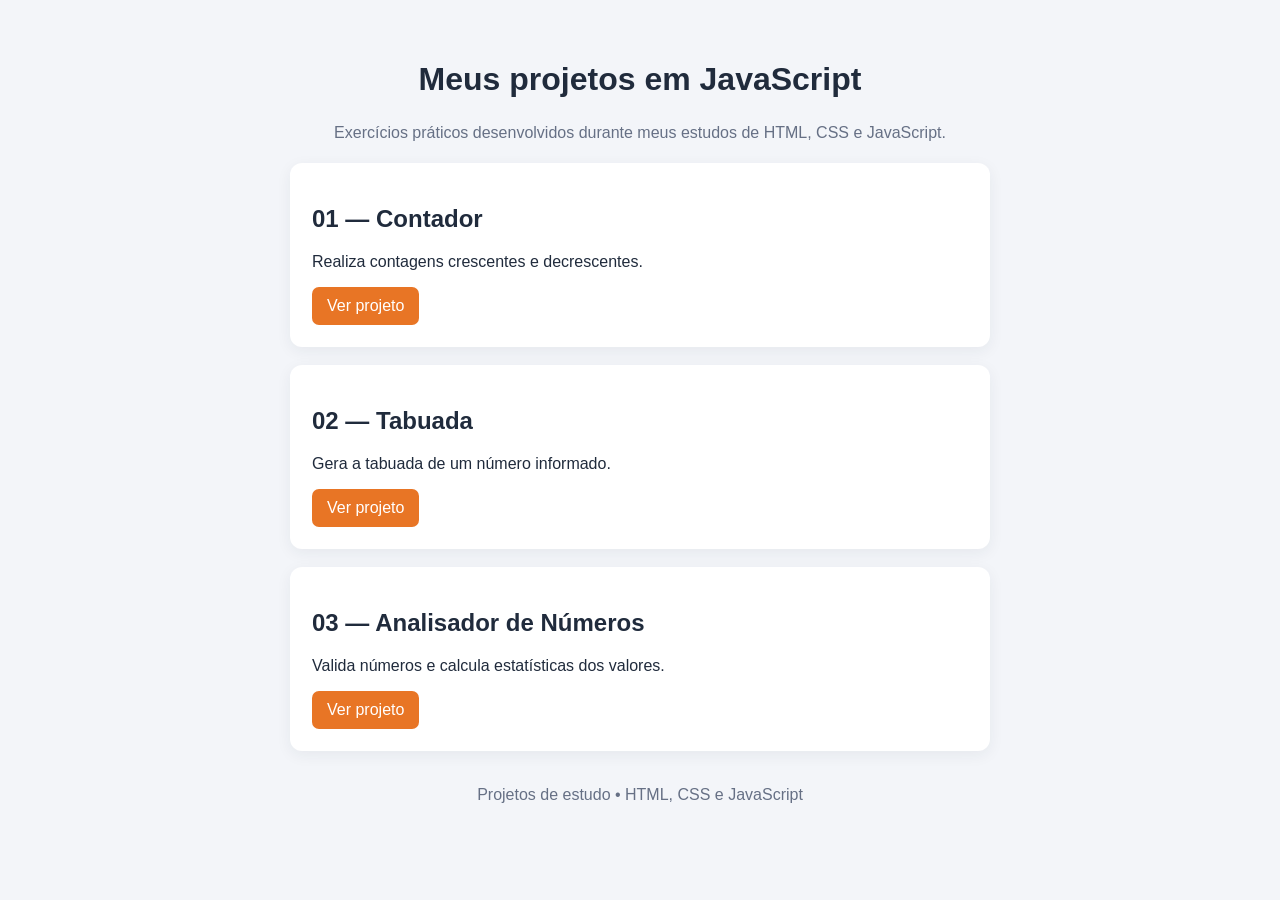
<file: index.html>
<!DOCTYPE html>
<html lang="pt-BR">
<head>
    <meta charset="UTF-8">
    <meta name="viewport" content="width=device-width, initial-scale=1.0">
    <title>Meu Portfólio JavaScript</title>
    <style>
        * {
            box-sizing: border-box;
        }

        body {
            margin: 0;
            padding: 40px 20px;
            font-family: Arial, sans-serif;
            background: #f3f5f9;
            color: #202b3c;
        }

        main {
            max-width: 700px;
            margin: 0 auto;
        }

        h1 {
            text-align: center;
        }

        .intro {
            text-align: center;
            color: #667085;
            line-height: 1.6;
        }

        .projeto {
            background: white;
            padding: 22px;
            margin: 18px 0;
            border-radius: 12px;
            box-shadow: 0 4px 15px #202b3c10;
        }

        .projeto a {
            display: inline-block;
            background: #e87525;
            color: white;
            padding: 10px 15px;
            border-radius: 7px;
            text-decoration: none;
        }

        .projeto a:hover {
            background: #c85d16;
        }

        footer {
            text-align: center;
            margin-top: 35px;
            color: #667085;
        }
    </style>
</head>
<body>
    <main>
        <h1>Meus projetos em JavaScript</h1>

        <p class="intro">
            Exercícios práticos desenvolvidos durante meus estudos
            de HTML, CSS e JavaScript.
        </p>

        <div class="projeto">
            <h2>01 — Contador</h2>
            <p>Realiza contagens crescentes e decrescentes.</p>
            <a href="exercicio-01-contador/">Ver projeto</a>
        </div>

        <div class="projeto">
            <h2>02 — Tabuada</h2>
            <p>Gera a tabuada de um número informado.</p>
            <a href="exercicio-02-tabuada/">Ver projeto</a>
        </div>

        <div class="projeto">
            <h2>03 — Analisador de Números</h2>
            <p>Valida números e calcula estatísticas dos valores.</p>
            <a href="exercicio-03-analisador-numeros/">Ver projeto</a>
        </div>

        <footer>
            <p>Projetos de estudo • HTML, CSS e JavaScript</p>
        </footer>
    </main>
</body>
</html>
</file>
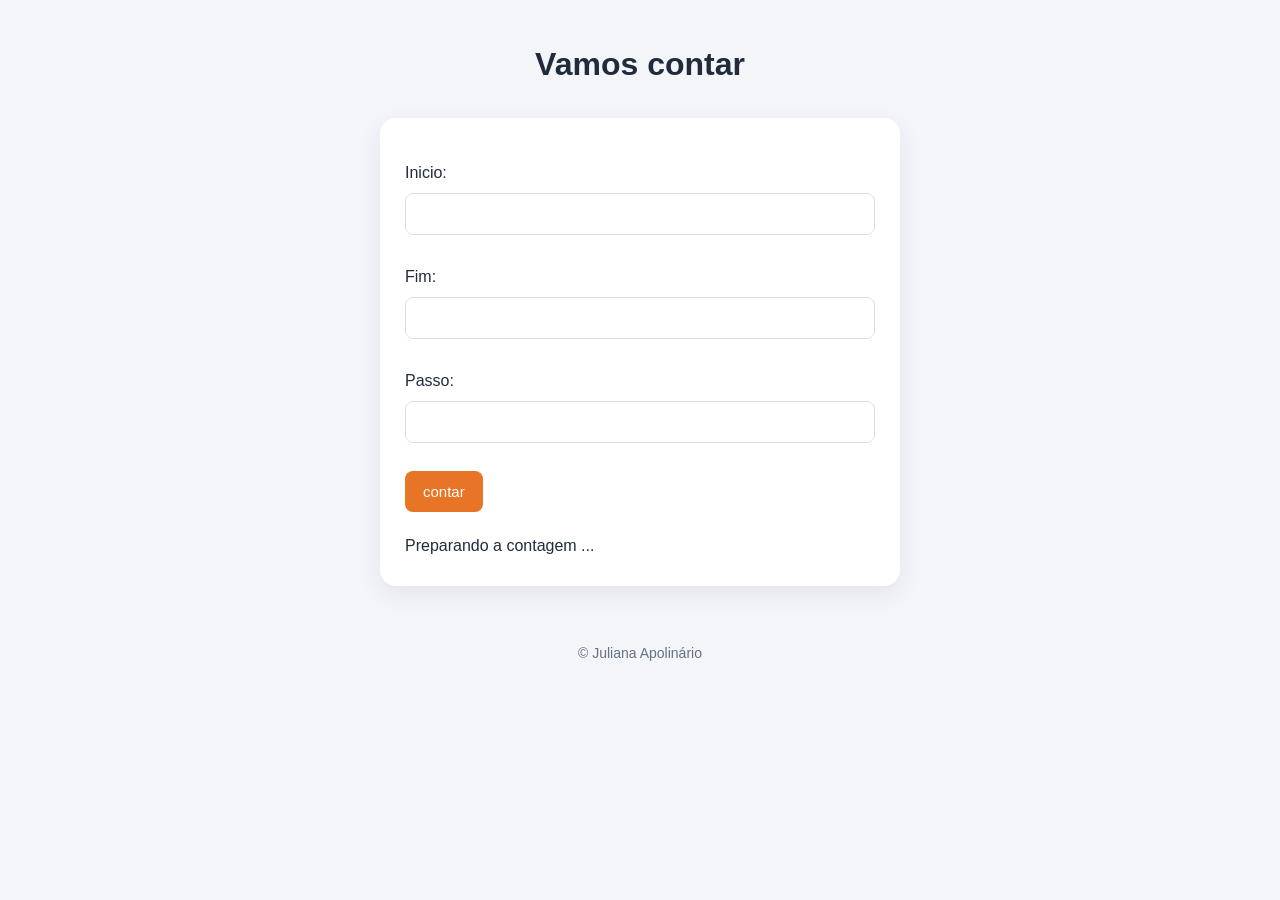
<file: exercicio-01-contador/index.html>
<!DOCTYPE html>
<html lang="pt-BR">
<head>
    <meta charset="UTF-8">
    <meta name="viewport" content="width=device-width, initial-scale=1.0">
    <title>Contador</title>
    <link rel="stylesheet" href="estilo.css">
</head>
<body>
   <header>
       <h1> Vamos contar</h1>
   </header> 
   <section>
       <div id ='dados'>
        <p> Inicio: <input type = 'number' name = 'inicio' id="txti"></p>   
        <p> Fim: <input type = 'number' name = 'fim' id="txtf"></p>
        <p> Passo: <input type = 'number' name = 'passo' id = "txtp"></p>
        <p><input type = 'button' value = 'contar' onclick = 'contar()'></p>
       </div>
       <div id = 'res'>
        Preparando a contagem ...
        </div>
   </section>
   <footer>
     <p> &copy; Juliana Apolinário </p>
   </footer>
   <script src="script.js"></script>
</body>
</html>
</file>
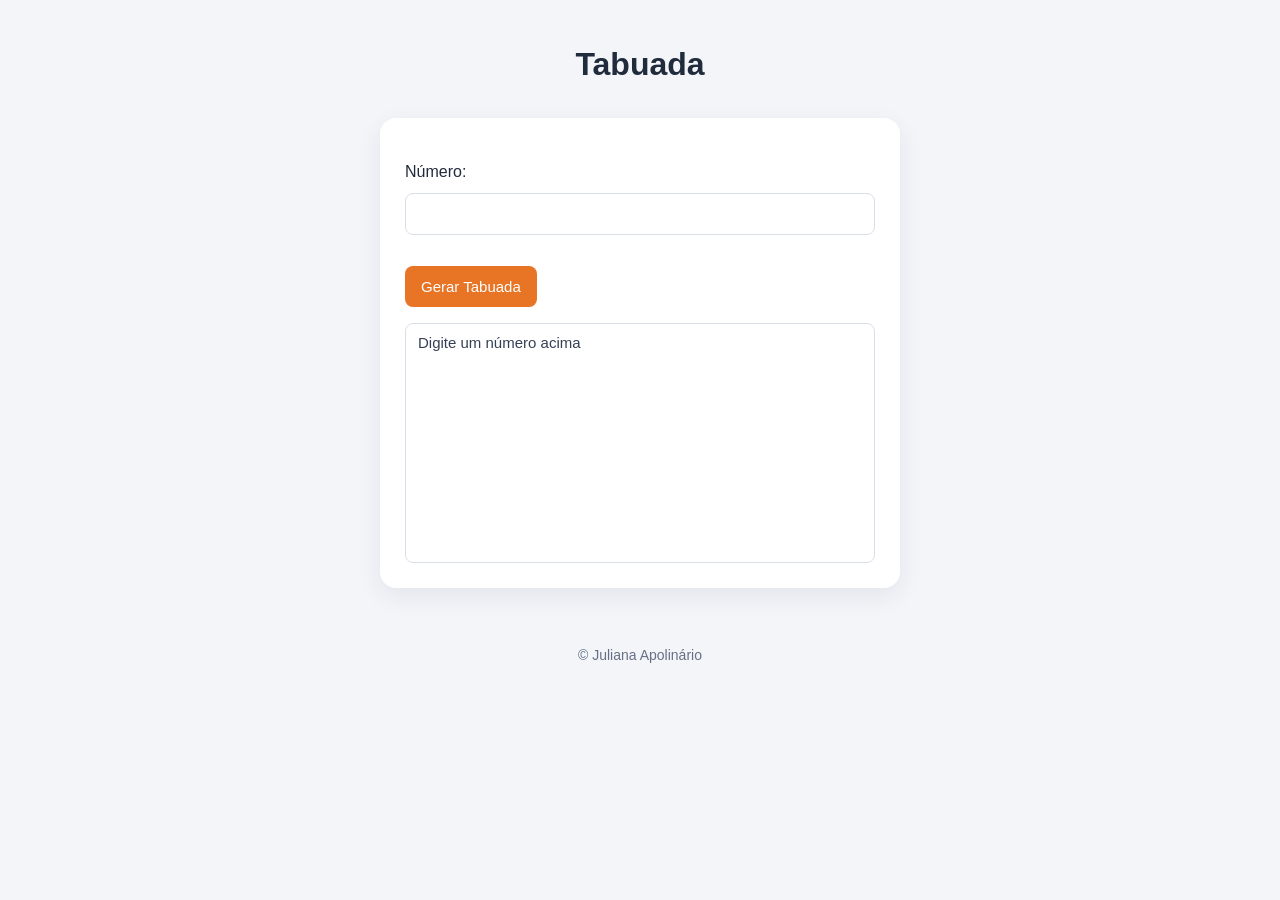
<file: exercicio-02-tabuada/index.html>
<!DOCTYPE html>
<html lang="pt-BR">
<head>
    <meta charset="UTF-8">
    <meta name="viewport" content="width=device-width, initial-scale=1.0">
    <title>Tabuada</title>
    <link rel="stylesheet" href="estilo.css">
</head>
<body>
    <header>
        <h1>Tabuada</h1>
    </header>

    <section>
        <div>
            <p>
                Número:
                <input type="number" id="txtn">
            </p>
            <p>
                <input type="button" value="Gerar Tabuada" onclick="gerar()">
            </p>
        </div>

        <select id="seltab" size="10">
            <option>Digite um número acima</option>
        </select>
    </section>

    <footer>
        <p>&copy; Juliana Apolinário</p>
    </footer>

    <script src="script.js"></script>
</body>
</html>

    <script src="script.js"></script>
</body>
</html>
</file>
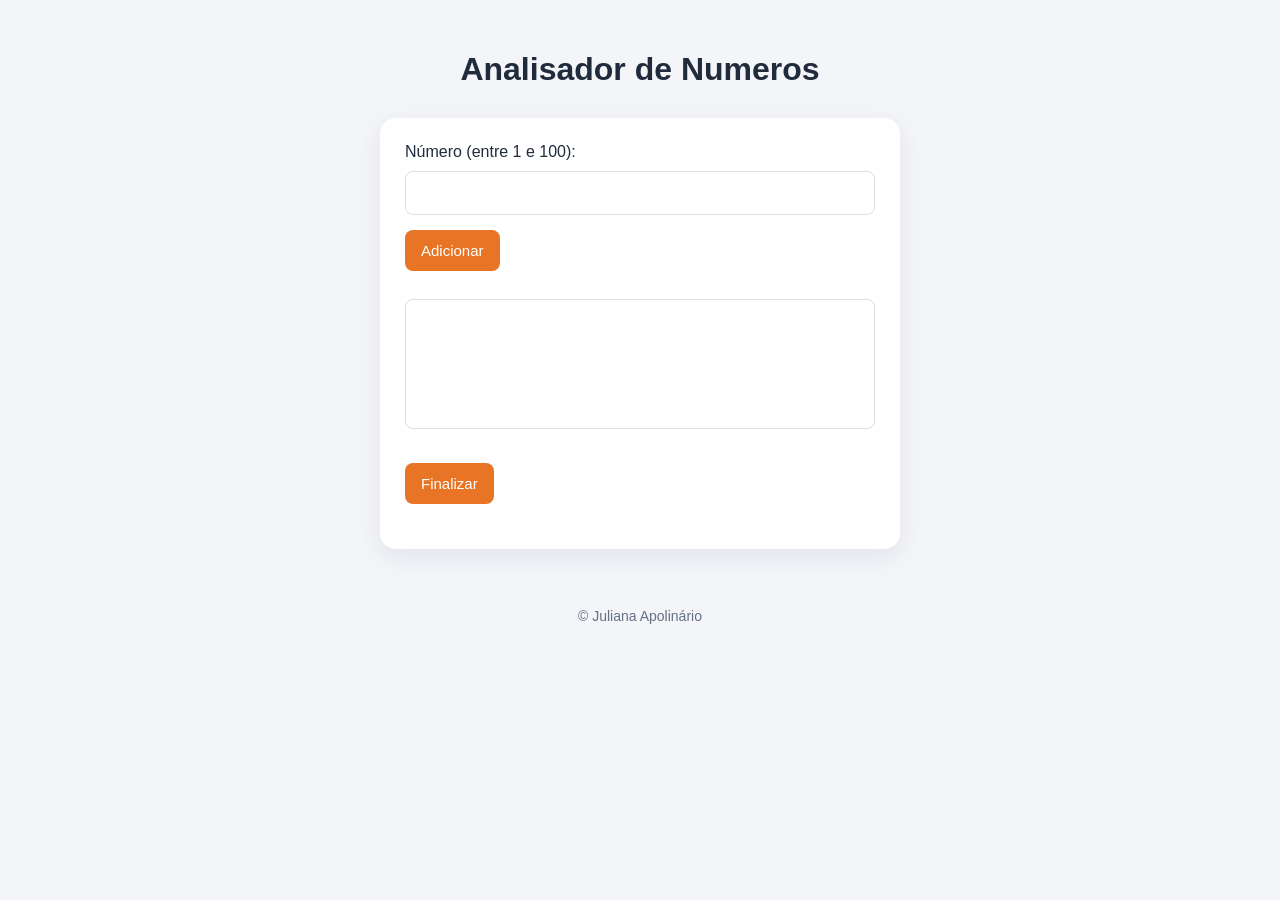
<file: exercicio-03-analisador-numeros/index.html>
<!DOCTYPE html>
<html lang="pt-BR">
<head>
    <meta charset="UTF-8">
    <meta name="viewport" content="width=device-width, initial-scale=1.0">
    <title>Analisador de Números</title>
    <link rel="stylesheet" href="estilo.css">
</head>
<body>
   <header>
       <h1> Analisador de Numeros</h1>
   </header> 
   <section>
       <div>
           Número (entre 1 e 100):
           <input type="number" name="fnum" id="fnum">
           <input type="button" value="Adicionar" onclick="adicionar()">
           <br><br><select name="flist" id="flist" size="6"></select>
            <div id="listanumeros"></div>
            <br><input type="button" value="Finalizar" onclick="finalizar()">
       </div>
       <div id="res">    
       </div>
     
   </section>
   <footer>
     <p> &copy; Juliana Apolinário </p>
   </footer>
   <script src="script.js" defer></script>
</body>
</html>
</file>
<file: exercicio-01-contador/estilo.css>
* {
    box-sizing: border-box;
}

body {
    margin: 0;
    min-height: 100vh;
    background: #f3f5f9;
    color: #202b3c;
    font: 16px Arial, sans-serif;
}

header {
    text-align: center;
    padding: 25px 15px;
}

header h1 {
    font-size: 2rem;
    margin-bottom: 10px;
}

section {
    background: #ffffff;
    width: 90%;
    max-width: 520px;
    margin: 0 auto 30px;
    padding: 25px;
    border-radius: 16px;
    box-shadow: 0 8px 25px rgba(32, 43, 60, 0.08);
}

section p {
    line-height: 1.8;
}

input[type="number"] {
    width: 100%;
    padding: 11px;
    margin: 5px 0 12px;
    border: 1px solid #d9dee8;
    border-radius: 8px;
    font-size: 16px;
}

input[type="button"] {
    background: #e87525;
    color: white;
    border: none;
    padding: 12px 18px;
    border-radius: 8px;
    font-size: 15px;
    cursor: pointer;
    transition: background 0.2s;
}

input[type="button"]:hover {
    background: #c85d16;
}

#res {
    margin-top: 20px;
    line-height: 1.8;
    overflow-wrap: anywhere;
}

footer {
    color: #667085;
    text-align: center;
    font-size: 14px;
    padding: 15px;
}

@media (max-width: 480px) {
    header h1 {
        font-size: 1.6rem;
    }

    section {
        padding: 18px;
    }
}
</file>
<file: exercicio-02-tabuada/estilo.css>
* {
    box-sizing: border-box;
}

body {
    margin: 0;
    min-height: 100vh;
    background: #f3f5f9;
    color: #202b3c;
    font: 16px Arial, sans-serif;
}

header {
    text-align: center;
    padding: 25px 15px;
}

header h1 {
    font-size: 2rem;
    margin-bottom: 10px;
}

section {
    background: #ffffff;
    width: 90%;
    max-width: 520px;
    margin: 0 auto 30px;
    padding: 25px;
    border-radius: 16px;
    box-shadow: 0 8px 25px rgba(32, 43, 60, 0.08);
}

section p {
    line-height: 1.6;
}

input[type="number"] {
    width: 100%;
    padding: 11px;
    margin: 8px 0 15px;
    border: 1px solid #d9dee8;
    border-radius: 8px;
    font-size: 16px;
}

input[type="button"] {
    background: #e87525;
    color: white;
    border: none;
    padding: 12px 16px;
    border-radius: 8px;
    font-size: 15px;
    cursor: pointer;
    transition: background 0.2s;
}

input[type="button"]:hover {
    background: #c85d16;
}

select#seltab {
    display: block;
    width: 100%;
    min-height: 240px;
    padding: 10px;
    margin-top: 15px;
    border: 1px solid #d9dee8;
    border-radius: 8px;
    background: #ffffff;
    color: #344054;
    font-size: 15px;
}

footer {
    color: #667085;
    text-align: center;
    font-size: 14px;
    padding: 15px;
}

@media (max-width: 480px) {
    header h1 {
        font-size: 1.6rem;
    }

    section {
        padding: 18px;
    }
}
</file>
<file: exercicio-03-analisador-numeros/estilo.css>
* {
    box-sizing: border-box;
}

body {
    margin: 0;
    min-height: 100vh;
    background: #f3f5f9;
    color: #202b3c;
    font: normal 16px Arial, sans-serif;
}

header {
    text-align: center;
    padding: 30px 15px 20px;
}

header h1 {
    margin-bottom: 10px;
    font-size: 2rem;
}

section {
    background: #ffffff;
    width: 90%;
    max-width: 520px;
    margin: 0 auto 30px;
    padding: 25px;
    border-radius: 16px;
    box-shadow: 0 8px 25px rgba(32, 43, 60, 0.08);
}

input[type="number"] {
    width: 100%;
    padding: 12px;
    margin: 10px 0 15px;
    border: 1px solid #d9dee8;
    border-radius: 8px;
    font-size: 16px;
}

input[type="button"] {
    background: #e87525;
    color: white;
    border: none;
    padding: 12px 16px;
    border-radius: 8px;
    font-size: 15px;
    cursor: pointer;
    transition: background 0.2s;
}

input[type="button"]:hover {
    background: #c85d16;
}

select#flist {
    width: 100%;
    min-height: 130px;
    padding: 10px;
    margin: 10px 0 15px;
    border: 1px solid #d9dee8;
    border-radius: 8px;
    background: #ffffff;
    font-size: 15px;
}

#res {
    margin-top: 20px;
    line-height: 1.6;
    overflow-wrap: anywhere;
}

#res p {
    margin: 10px 0;
}

footer {
    color: #667085;
    text-align: center;
    font-size: 14px;
    padding: 15px;
}

@media (max-width: 480px) {
    header h1 {
        font-size: 1.6rem;
    }

    section {
        padding: 18px;
    }
}
</file>
